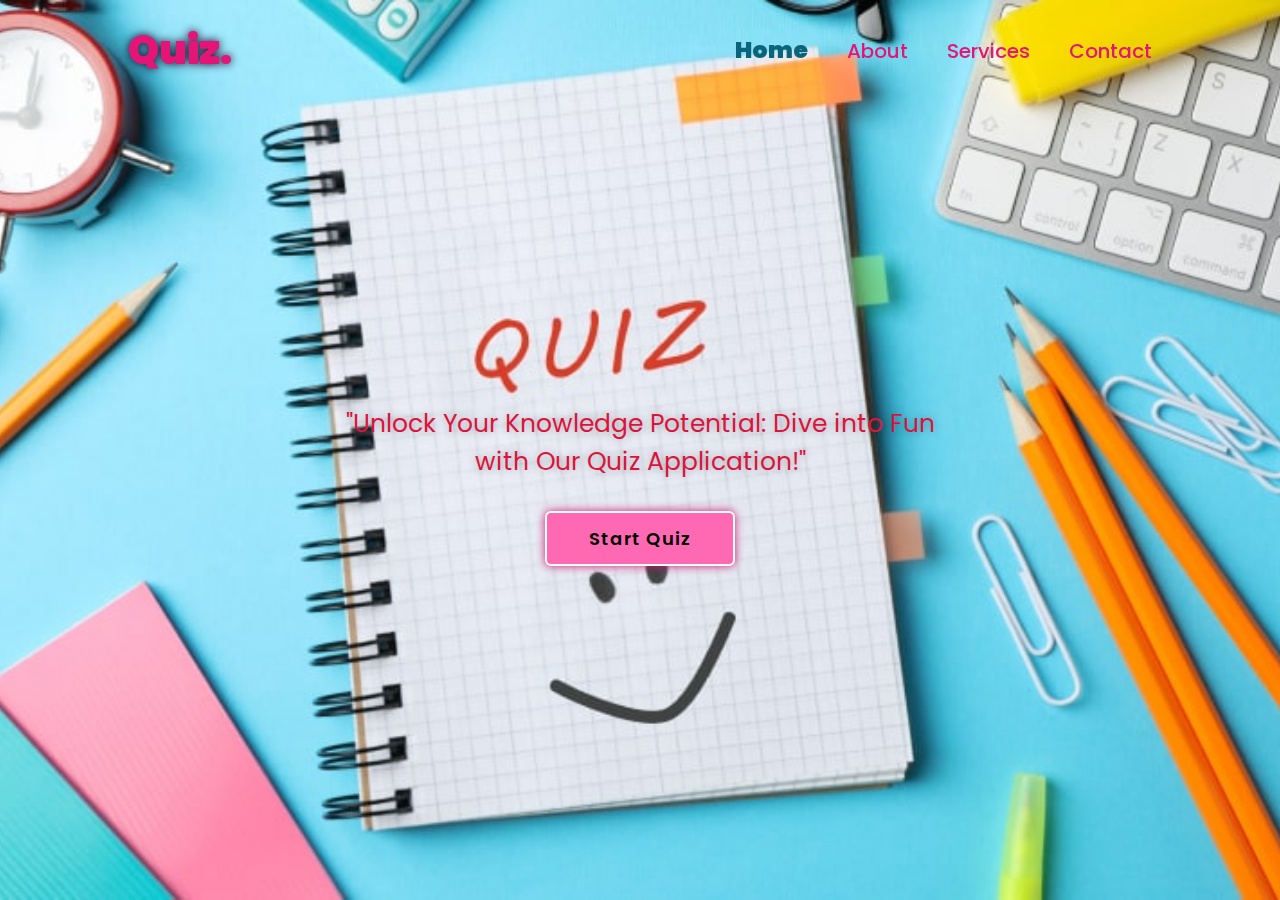
<file: interactive quiz/index.html>
<!DOCTYPE html>
<html lang="en">
<head>
  <meta charset="UTF-8">
  <meta name="viewport" content="width=device-width, initial-scale=1.0">
  <title>QUIZ</title>
</head>
<body>
  
</body>
</html>

<link rel="stylesheet" href="style.css">

</head>

<body>

<main class="main">

<header class="header">

<a href="#" class="logo">Quiz.</a>

<nav class="navbar">

<a href="#" class="active">Home</a>

<a href="#">About</a>

<a href="#">Services</a>

<a href="#">Contact</a>

</nav>

</header>
<div class="container">
  <section class="quiz-section">
    <div class="quiz-box">
      <h1> Web Development Quiz</h1>
      <div class="quiz-header">
        <span> Java script Tutorials</span>
        <span class="header-score"> Score:0/5</span>
      </div>
      <h2 class="question-text">What does HTML stands for?</h2>
      <div class=option-list>
        <!-- <div class="option">
        <span>A.Hyper Type Multi Language</span>
      </div>
      <div class="option">
        <span>B.Hyper Text Multi Language</span>
      </div>
      <div class="option">
        <span>C.Hyper Text Markup Language</span>
      </div>
      <div class="option">
        <span>D.Hyper Type Multiple Language</span>
      </div> -->
    </div>
    <div class="quiz-footer">
      <span class="question-total">1 of 5 Questions</span>
      <button class="next-btn">Next</button>
    </div>
    </div>
    <div class="result-box">
      <h2>Quiz Result</h2>
      <div class="percentage-container">
        <div class="circular-progress">
          <span class="progress-value">0%</span>
        </div>
        <span class="score-text"> Your Score 0 out of 5</span>
      </div>
      <div class="buttons">
        <button class="tryAgain-btn">Try Again</button>
        <button class="goHome-btn">Go to Home</button>
      </div>
    </div>
  </section>
<section  class="home">
  <div class="home-content">

  <p>"Unlock Your Knowledge Potential: Dive into Fun with Our Quiz Application!"</p>
  <button class="start-btn">Start Quiz</button>
  </div>
 
</section>
</div>

</main>
<div class="popup-info">
  <h2>Quiz Guide</h2>
  <span class="info">1.Welcome to our quiz platform! This guide will help you navigate through our quizzes effectively.</span>
  <span class="info">2.To begin, navigate to the "Quizzes" section on the homepage.</span>
  <span class="info">3.Read each question carefully before selecting your answer.</span>
  <span class="info">4.Use the "Next" button to move to the next question.</span>
  <span class="info">5.You can save your progress and resume the quiz later if needed.</span>
  <div class="btn-group">
    <button class="info-btn exit-btn">Exit Quiz</button>
    <a href="#" class="info-btn continue-btn">Continue</a>
  </div>
  </div>
 
  <script src="question.js"></script>
  <script src="script.js"></script>
</body>

</html>
</file>
<file: interactive quiz/style.css>
@import url('https://fonts.googleapis.com/css?family=Poppins:wght@300;400;5003600;700;800;900&display=swap');

* {
    margin: 0;
    padding: 0;
    box-sizing: border-box;
    font-family: 'Poppins', sans-serif;
}

body {

    color: #fff;
    background: #09001d;
    overflow: hidden;
}

header {
    position: fixed;
    top: 0;
    left: 0;
    width: 100%;
    padding: 20px 10%;
    background: transparent;
    display: flex;
    justify-content: space-between;
    align-items: center;
    z-index: 100;

}

.logo {
    font-size: 40px;
    font-weight: 900;
    color: rgb(228, 21, 118);
    text-decoration: none;
    filter: drop-shadow(0 0 5px #09001d);
}

.navbar a {
    font-size: 20px;
    color: rgb(228, 21, 118);
    text-decoration: none;
    font-weight: 500;
    margin-left: 35px;
}

.navbar a:hover,
.navbar a.active {
    color: hsl(192, 86%, 26%);
    font-size: 23px;
    font-weight: 900;
}

.main {
    min-height: 100vh;
    background: url('../images/quiz.jpg') no-repeat;
    background-size: cover;
    background-position: center;
    transition: .3s ease;
    pointer-events: auto;
}

.main.active {
    filter: blur(15px);
    pointer-events: none;
}

.container {
    display: flex;
    height: 100vh;
    width: 200%;
}

.home {

    position: relative;
    left: -50%;
    width: 100%;
    display: flex;
    justify-content: center;
    align-items: center;
    color: crimson
}

.home-content {
    max-width: 600px;
    display: flex;
    flex-direction: column;
    align-items: center;

}

.home-content p {
    font-size: 25px;
    text-align: center;
    text-shadow: 0 0 10px rgba(0, 0, 0, .3);
    margin-bottom: 30px;
    margin-top: 70px;
}

.home-content .start-btn {
    width: 190px;
    height: 55px;
    background-color: hotpink;
    border: 2px solid #fff;
    outline: none;
    border-radius: 6px;
    box-shadow: 0 0 10px rgb(207, 22, 114);
    font-size: 18px;
    letter-spacing: 1px;
    font-weight: 600;
    cursor: pointer;

}

.home-content .start-btn:hover {
    background: rgba(18, 185, 190, 0.671);
    box-shadow: none;
}

.popup-info {
    position: absolute;
    top: 50%;
    left: 50%;
    transform: translate(-50%, -50%) scale(.9);
    width: 500px;
    background: #fff;
    border-radius: 6px;
    padding: 10px 25px;
    opacity: 0;
    pointer-events: none;
    transition: .3s ease;
}

.popup-info.active {
    opacity: 1;
    pointer-events: auto;
    transform: translate(-50%, -50%) scale(1);
}

.popup-info h2 {
    font-size: 50px;
    color: #c40094;
}

.popup-info .info {
    display: inline-block;
    font-size: 16px;
    color: #333;
    font-weight: 500;
    margin: 4px 0;
}

.popup-info .btn-group {
    display: flex;
    justify-content: space-between;
    align-items: center;
    border-top: 1px solid #999;
    margin-top: 10px;
    padding: 15px 0 7px;
}

.popup-info .btn-group .info-btn {
    display: inline-flex;
    justify-content: center;
    align-items: center;
    width: 130px;
    height: 45px;
    background: #c40094;
    border: 2px solid #c40094;
    outline: none;
    border-radius: 6px;
    text-decoration: none;
    color: #fff;
    font-weight: 600;
    box-shadow: 0 0 10px rgba(0, 0, 0, .1);
    cursor: pointer;
    transition: .5s;
}

.popup-info .btn-group .info-btn:nth-child(1) {
    background: transparent;
    color: #c40094;
}

.popup-info .btn-group .info-btn:nth-child(1):hover {
    background: #c40094;
    color: #fff;
}

.popup-info .btn-group .info-btn:nth-child(2):hover {
    background: #950170;
    color: #950170;
}

.quiz-section {
    position: relative;
    left: -50%;
    width: 100%;
    display: flex;
    justify-content: center;
    align-items: center;
    background: #09001d;
    transition: .8s ease-in-out;
    transition-delay: .25s;
    z-index: 100;
}

.quiz-section.active {
    left: 0;
}

.quiz-section .quiz-box {
    position: relative;
    width: 500px;
    background: transparent;
    border: 2px solid #c40094;
    border-radius: 6px;
    display: flex;
    flex-direction: column;
    padding: 20px 30px;
    pointer-events: none;
    transform: scale(.9);
    transition: .3s ease;
    transition-delay: 0s;

}

.quiz-section .quiz-box.active {
    opacity: 1;
    pointer-events: auto;
    transform: scale(1);
    transition: 1s ease;
    transition-delay: 1s;
}

.quiz-box h1 {
    font-size: 32px;
    text-align: center;
    background: linear-gradient(45deg, transparent, #c40094, transparent)
}

.quiz-box .quiz-header {
    display: flex;
    justify-content: space-between;
    align-items: center;
    padding: 20px 0;
    border-bottom: 2px solid #c40094;
    margin-bottom: 20px;
}

.quiz-header span {
    font-size: 18px;
    font-weight: 500;
}

.quiz-header .header-score {
    background: #c40094;
    border-radius: 3px;
    padding: 7px;
}

.quiz-box .question-text {
    font-size: 24px;
    font-weight: 600;
}

.option-list .option {
    width: 100%;
    padding: 12px;
    background: transparent;
    border: 2px solid rgba(255, 255, 255, .2);
    font-size: 17px;
    border-radius: 4px;
    margin: 15px 0;
    cursor: pointer;
    transition: .3s;
}

.option-list .option:hover {

    background: rgba(255, 255, 255, .2);
    background: rgba(255, 255, 255, .2);
}

.option-list .option.correct {
    background: #09001d;
    color: #00a63d;
    border-color: #00a63d;

}

.option-list .option.incorrect {
    background: #09001d;
    color: #d11616;
    border-color: #d11616;

}

.option-list .option.disabled {
    pointer-events: none;

}

.quiz-box .quiz-footer {
    display: flex;
    justify-content: space-between;
    align-items: center;
    border-top: 2px solid #c40094;
    padding-top: 20px;
    margin-top: 20px;
}

.quiz-footer .qurstion-total {
    font-size: 16px;
    font-weight: 600;

}

.quiz-footer .next-btn {
    width: 100px;
    height: 45px;
    background: rgba(255, 255, 255, .2);
    border: 2px solid rgba(255, 255, 255, .1);
    outline: none;
    border-radius: 6px;
    font-size: 16px;
    color: rgba(255, 255, 255, .3);
    font-weight: 600;
    cursor: pointer;
    pointer-events: none;
    transition: .5s;
}

.quiz-footer .next-btn.active {
    pointer-events: auto;
    background: #c40094;
    border-color: #c40094;
    color: #fff;
}

.quiz-footer .next-btn:hover {
    background: #950170;
    border-color: #950170;
}

.quiz-section .result-box {
    position: absolute;
    top: 50%;
    left: 50%;
    transform: translate(-50%, -50%) scale(.9);
    width: 500px;
    background: transparent;
    border: 2px solid #c40094;
    border-radius: 6px;
    padding: 20px;
    display: flex;
    flex-direction: column;
    align-items: center;
    opacity: 0;
    pointer-events: none;
    transform: .3s ease;

}
.quiz-section .result-box.main.active{
    opacity: 1;
    pointer-events: auto;
    transform: translate(-50%, -50%) scale(1);
}

.result-box h2 {
    font-size: 52px;
}

.result-box .percentage-container {
    width: 300px;
    background: seagreen;
    display: flex;
    flex-direction: column;
    align-items: center;
    margin: 20px 0 40px;
}

.percentage-container .circular-progress {
    position: relative;
    width: 250px;
    height: 250px;
    background: conic-gradient(#c40094 3.6deg, rgba(255, 255, 255, .1)0deg);
    border-radius: 50%;
    display: flex;
    flex-direction: column;
    align-items: center;
}

.percentage-container .circular-progress::before {
    content: '';
    position: absolute;
    width: 210px;
    height: 210px;
    background: #09001d;
    border-radius: 50%;
}

.circular-progress .progress-value {
    position: relative;
    font-size: 45px;
    font-weight: 600;

}

.percentage-container .score-text {
    font-size: 26px;
    font-weight: 600;
    margin-top: 20px;
}

.result-box .buttons {
    display: flex;

}

.buttons button {
    width: 130px;
    height: 47px;
    background: #c40094;
    border: 2px solid #c40094;
    outline: none;
    border-radius: 6px;
    font-size: 16px;
    color: #fff;
    font-weight: 600;
    margin: 0 20px 20px;
    cursor: pointer;
    transition: .5s;
}

.buttons button:nth-child(1):hover {
    background: #950170;
    color: #950170;
}

.buttons button:nth-child(2) {
    background: transparent;
    color: #c40094
}

.buttons button:nth-child(2):hover {
    background: #c40094;
    color: #fff;
}
</file>
